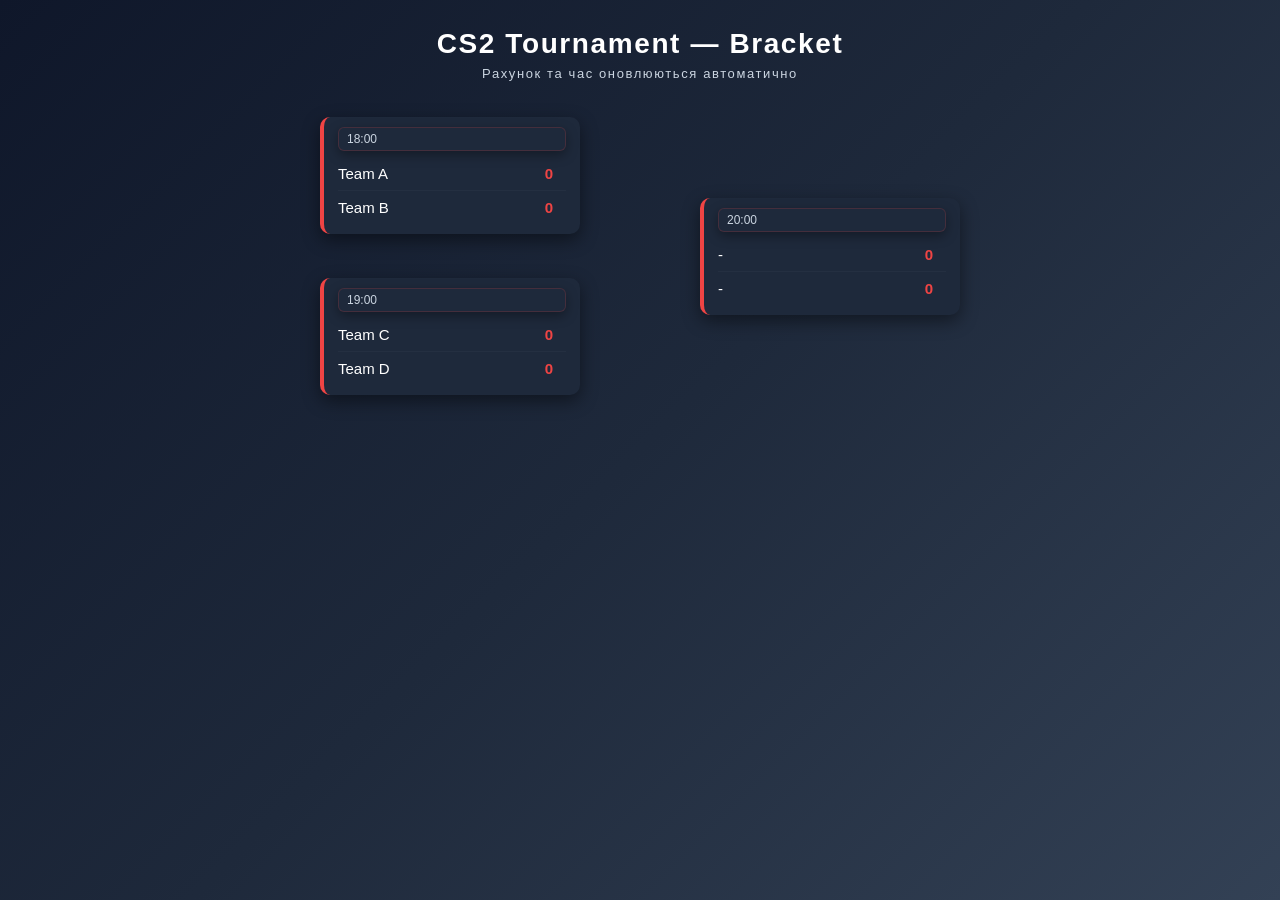
<file: index.html>
<!doctype html>
<html lang="ua">
<head>
  <meta charset="utf-8" />
  <title>CS2 Tournament — Spectator</title>
  <meta name="viewport" content="width=device-width,initial-scale=1" />
  <link rel="stylesheet" href="style.css" />
</head>
<body>
  <div class="header">
    <h1>CS2 Tournament — Bracket</h1>
    <div class="note">Рахунок та час оновлюються автоматично </div>
  </div>

  <div class="container">
    <div class="bracket">
      <!-- полуфиналы -->
      <div class="round">
        <div class="match">
          <div class="timebox top-left" id="time1"></div>
          <div class="team"><span id="t1"></span><span class="score" id="s1"></span></div>
          <div class="team"><span id="t2"></span><span class="score" id="s2"></span></div>
        </div>
        <div class="match">
          <div class="timebox top-left" id="time2"></div>
          <div class="team"><span id="t3"></span><span class="score" id="s3"></span></div>
          <div class="team"><span id="t4"></span><span class="score" id="s4"></span></div>
        </div>
      </div>

      <!-- финал -->
      <div class="round final-round">
        <div class="match">
          <div class="timebox top-left" id="ftime"></div>
          <div class="team"><span id="ft1"></span><span class="score" id="fs1"></span></div>
          <div class="team"><span id="ft2"></span><span class="score" id="fs2"></span></div>
        </div>
      </div>
    </div>
  </div>

  <div class="champion" id="champ"></div>

  <script src="script.js"></script>
</body>

</html>
</file>
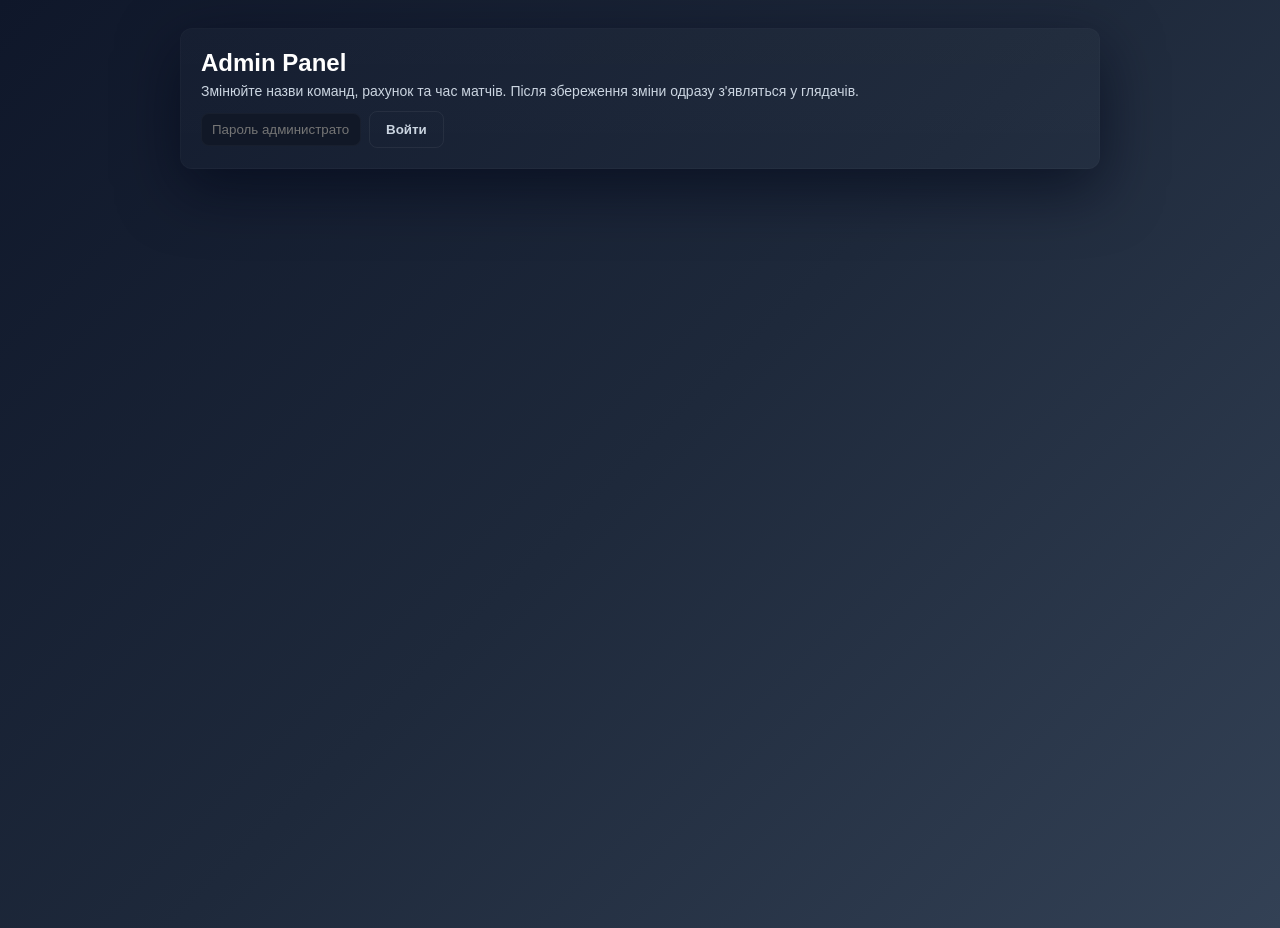
<file: admin.html>
<!doctype html>
<html lang="ru">
<head>
  <meta charset="utf-8" />
  <title>CS2 Tournament — Admin</title>
  <meta name="viewport" content="width=device-width,initial-scale=1" />
  <link rel="stylesheet" href="style.css" />
</head>
<body>
  <div class="admin">
    <div class="admin-top">
      <div>
        <h2 style="margin:0 0 6px 0">Admin Panel</h2>
        <div class="note">Змінюйте назви команд, рахунок та час матчів. Після збереження зміни одразу з'являться у глядачів.</div>
      </div>

      <div class="login" style="align-items:flex-start;">
        <div style="display:flex; gap:8px; align-items:center;">
          <input id="adminPw" type="password" placeholder="Пароль администратора" />
          <button id="loginBtn" class="btn secondary">Войти</button>
        </div>
        <div id="badPw" style="display:none; color:#ffb4b4; font-size:13px; margin-top:6px;">Пароль не правильний</div>
      </div>
    </div>

    <!-- по умолчанию скрываем панель — показываем только после успешного входа -->
    <div id="adminPanel" style="display:none; margin-top:18px;">
      <div style="display:flex; justify-content:space-between; align-items:center; gap:12px; flex-wrap:wrap;">
        <div style="min-width:240px">
          <div style="font-size:13px; color:#cbd5e1; margin-bottom:6px;">Фіналісти:</div>
          <div style="display:flex; gap:10px; align-items:center;">
            <div id="finalist1" style="font-weight:700">-</div>
            <div style="color:#9ca3af;">vs</div>
            <div id="finalist2" style="font-weight:700">-</div>
            <div style="margin-left:10px; color:#9ca3af;" id="championAdmin"></div>
          </div>
        </div>

        <div style="display:flex; gap:10px; align-items:center; flex-wrap:wrap;">
          <button id="saveBtn" class="btn">Зберегти</button>
          <button id="saveFinalBtn" class="btn">Зберегти фінал</button>
          <button id="resetBtn" class="btn secondary">Видалити</button>
          <button id="exportBtn" class="btn secondary">Експорт</button>
          <input id="importFile" type="file" accept=".json" style="background:transparent; color:#fff; border-radius:6px;" />
        </div>
      </div>

      <hr style="border:none; height:1px; background:rgba(255,255,255,0.03); margin:16px 0;" />

      <div class="help">Заповніть усі поля для кожної команди: назву, поточний рахунок, час (формат 18:00 або текстове значення). Фінальний рахунок вводиться окремо.</div>

      <div style="margin-top:12px;">
        <div style="display:grid; grid-template-columns: 1fr 90px 120px; gap:10px; align-items:center; margin-top:12px;">
          <div class="label">Команда</div>
          <div class="label">Рахунок</div>
          <div class="label">Час (для матча)</div>
        </div>

        <div class="grid" style="margin-top:8px;">
          <input id="team1" placeholder="Team 1" />
          <input id="score1" type="number" min="0" />
          <input id="time1a" placeholder="18:00" />

          <input id="team2" placeholder="Team 2" />
          <input id="score2" type="number" min="0" />
          <div style="padding:8px; color:#9ca3af;">(час команди 1)</div>

          <input id="team3" placeholder="Team 3" />
          <input id="score3" type="number" min="0" />
          <input id="time2a" placeholder="19:00" />

          <input id="team4" placeholder="Team 4" />
          <input id="score4" type="number" min="0" />
          <div style="padding:8px; color:#9ca3af;">(час команди 3)</div>
        </div>

        <h3 style="margin-top:18px; margin-bottom:6px;">Фінал</h3>
        <div style="display:flex; gap:8px; align-items:center;">
          <input id="fscore1" type="number" min="0" placeholder="Счёт финалиста 1" />
          <input id="fscore2" type="number" min="0" placeholder="Счёт финалиста 2" />
          <input id="ftimea" placeholder="Время финала (20:00)" />
        </div>
      </div>
    </div>
  </div>

  <script src="script.js"></script>
</body>

</html>
</file>
<file: style.css>
/* =================== COLORS & VARIABLES =================== */
:root {
  --bg1: #0f172a;
  --bg2: #1e293b;
  --bg3: #334155;
  --accent: #ef4444;
  --muted: #64748b;
  --panel: #111827;
}

/* =================== GLOBAL =================== */
* { box-sizing: border-box; }
body {
  margin: 0;
  min-height: 100vh;
  font-family: "Segoe UI", Roboto, Arial, sans-serif;
  color: #fff;
  background: linear-gradient(135deg, var(--bg1), var(--bg2), var(--bg3));
}

/* =================== HEADER =================== */
.header {
  text-align: center;
  padding: 28px 12px 8px;
  letter-spacing: 1.6px;
}
.header h1 { margin: 0; font-size: 28px; }
.header .note { color: #cbd5e1; font-size: 13px; margin-top: 6px; }

/* =================== BRACKET / MATCHES =================== */
.container { display: flex; justify-content: center; padding: 28px 12px 48px; }

.bracket {
  display: flex;
  gap: 120px;
  align-items: stretch; /* равная высота колонок */
  flex-wrap: wrap;
  max-width: 1200px;
}

.round {
  display: flex;
  flex-direction: column;
  gap: 44px;
  align-items: flex-start;
}

.final-round {
  justify-content: center; /* финал по центру между полуфиналами */
}

.match {
  background: var(--bg2);
  width: 260px;
  padding: 10px 14px;
  border-radius: 10px;
  position: relative;
  box-shadow: 0 6px 18px rgba(0,0,0,0.45);
  border-left: 4px solid var(--accent);
  transition: transform .14s ease, box-shadow .14s ease;
}
.match:hover {
  transform: translateY(-4px);
  box-shadow: 0 18px 34px rgba(0,0,0,0.55);
}

/* =================== TEAM ROW =================== */
.team {
  display: flex;
  justify-content: space-between;
  align-items: center;
  padding: 8px 0;
  font-size: 15px;
}
.team + .team { border-top: 1px solid rgba(100,116,139,0.08); }
.score {
  color: var(--accent);
  font-weight: 700;
  min-width: 34px;
  text-align: center;
}

/* =================== TIME BOX =================== */
.timebox {
  position: relative;
  background: var(--bg2);
  border: 1px solid rgba(239,68,68,0.18);
  color: #cbd5e1;
  padding: 4px 8px;
  border-radius: 6px;
  min-width: 60px;
  text-align: left;
  font-size: 12px;
  box-shadow: 0 4px 12px rgba(0,0,0,0.35);
  margin-bottom: 6px;
}

/* =================== CHAMPION =================== */
.champion {
  text-align: center;
  margin-top: 18px;
  font-size: 20px;
  color: var(--accent);
  text-shadow: 0 0 12px rgba(239,68,68,0.25);
  min-height: 30px;
}

/* =================== ADMIN PANEL =================== */
.admin {
  max-width: 920px;
  margin: 28px auto 80px;
  background: linear-gradient(180deg, rgba(255,255,255,0.02), rgba(255,255,255,0.01));
  border-radius: 12px;
  padding: 20px;
  box-shadow: 0 20px 60px rgba(2,6,23,0.6);
  border: 1px solid rgba(255,255,255,0.02);
}

.admin-top {
  display: flex;
  gap: 12px;
  align-items: center;
  justify-content: space-between;
  flex-wrap: wrap;
}
.note { color: #cbd5e1; font-size: 14px; }

.login { display: flex; gap: 8px; align-items: center; }
.badpw { display: none; color: #ffb4b4; font-size: 13px; }

.login input {
  padding: 8px 10px;
  background: var(--panel);
  border: 1px solid rgba(255,255,255,0.03);
  color: #fff;
  border-radius: 8px;
  width: 160px;
}

/* =================== ADMIN GRID =================== */
.grid {
  display: grid;
  grid-template-columns: 1fr 90px 120px;
  gap: 10px;
  margin-top: 18px;
  align-items: center;
}
.grid .label { color: #cbd5e1; font-size: 13px; padding: 6px 8px; }
.grid input {
  padding: 8px;
  border-radius: 8px;
  background: var(--panel);
  border: 1px solid rgba(255,255,255,0.02);
  color: #fff;
}

/* =================== BUTTONS =================== */
.controls {
  margin-top: 18px;
  display: flex;
  gap: 10px;
  flex-wrap: wrap;
  justify-content: flex-end;
}

.btn {
  padding: 10px 16px;
  border-radius: 8px;
  border: none;
  cursor: pointer;
  background: var(--accent);
  color: #fff;
  font-weight: 600;
}
.btn.secondary {
  background: transparent;
  border: 1px solid rgba(255,255,255,0.06);
  color: #cbd5e1;
}

/* =================== HELPER TEXT =================== */
.help { font-size: 13px; color: #9ca3af; margin-top: 8px; }
.note-small { font-size: 12px; color: #9ca3af; padding: 8px 0; }

/* =================== RESPONSIVE =================== */
@media (max-width: 980px) {
  .bracket { gap: 40px; }
  .match { width: 220px; }
  .grid { grid-template-columns: 1fr 80px 100px; }
}

@media (max-width: 720px) {
  .container { padding: 12px; }
  .bracket { flex-direction: column; align-items: center; gap: 24px; }
  .timebox { margin-top: 8px; }
  .final-round { justify-content: flex-start; }
}
</file>
